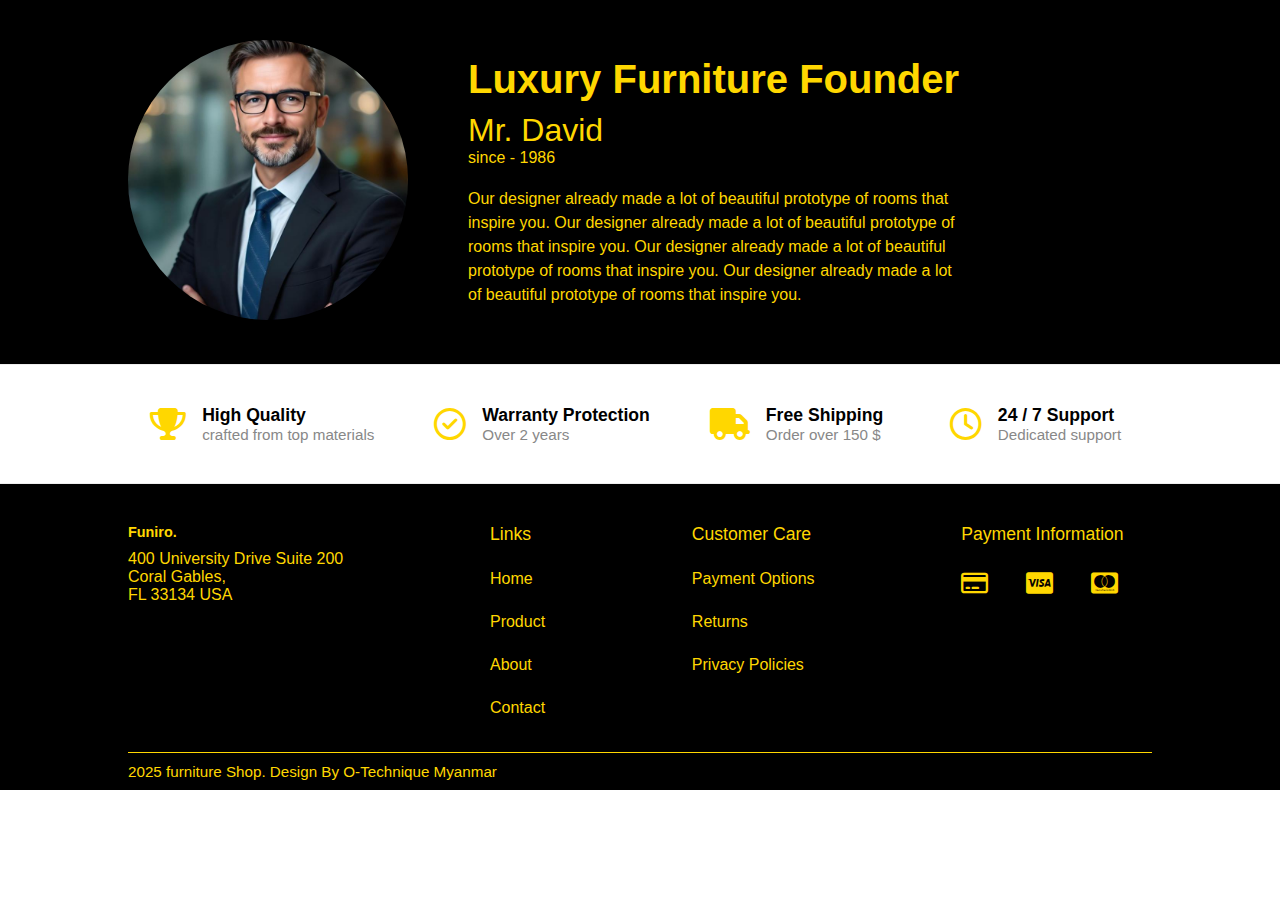
<file: about-us-bottom/index.html>
<!DOCTYPE html>
<html lang="en">
<head>
    <meta charset="UTF-8">
    <meta name="viewport" content="width=device-width, initial-scale=1.0">
    <title>About Us - Bottom</title>
    <link rel="stylesheet" href="style.css">
    <link href="https://fonts.googleapis.com/css?family=Montserrat:700,400&display=swap" rel="stylesheet">
    <link rel="stylesheet" href="https://cdnjs.cloudflare.com/ajax/libs/font-awesome/6.4.2/css/all.min.css">
</head>
<body>
    <div class="founder-section">
        <div class="founder-img">
            <img src="../imgs-CMA/founder.jpg" alt="Founder Photo">
        </div>
        <div class="founder-info">
            <h1>Luxury Furniture Founder</h1>
            <p>Mr. David</p>
            <p class="since">since - 1986</p>
            <p class="desc">
                Our designer already made a lot of beautiful prototype of rooms that inspire you. Our designer already made a lot of beautiful prototype of rooms that inspire you. Our designer already made a lot of beautiful prototype of rooms that inspire you. Our designer already made a lot of beautiful prototype of rooms that inspire you.
            </p>
        </div>
    </div>
    <div class="features">
        <div class="feature">
            <i class="fa-solid fa-trophy"></i>
            <div>
                <strong>High Quality</strong>
                <p>crafted from top materials</p>
            </div>
        </div>
        <div class="feature">
            <i class="fa-regular fa-circle-check"></i>
            <div>
                <strong>Warranty Protection</strong>
                <p>Over 2 years</p>
            </div>
        </div>
        <div class="feature">
            <i class="fa-solid fa-truck"></i>
            <div>
                <strong>Free Shipping</strong>
                <p>Order over 150 $</p>
            </div>
        </div>
        <div class="feature">
            <i class="fa-regular fa-clock"></i>
            <div>
                <strong>24 / 7 Support</strong>
                <p>Dedicated support</p>
            </div>
        </div>
    </div>
    <footer>
        <div class="footer-main">
            <div class="footer-col">
                <h3>Funiro.</h3>
                <p>400 University Drive Suite 200<br>
                Coral Gables,<br>
                FL 33134 USA</p>
            </div>
            <div class="footer-col">
                <h4>Links</h4>
                <ul>
                    <li><a href="#">Home</a></li>
                    <li><a href="#">Product</a></li>
                    <li><a href="#">About</a></li>
                    <li><a href="#">Contact</a></li>
                </ul>
            </div>
            <div class="footer-col">
                <h4>Customer Care</h4>
                <ul>
                    <li><a href="#">Payment Options</a></li>
                    <li><a href="#">Returns</a></li>
                    <li><a href="#">Privacy Policies</a></li>
                </ul>
            </div>
            <div class="footer-col">
                <h4>Payment Information</h4>
                <div class="payment-icons">
                    <i class="fa-regular fa-credit-card"></i>
                    <i class="fa-brands fa-cc-visa"></i>
                    <i class="fa-brands fa-cc-mastercard"></i>
                </div>
            </div>
        </div>
        <div class="footer-bottom">
            <hr>
            <p>2025 furniture Shop. Design By O-Technique Myanmar</p>
        </div>
    </footer>
</body>
</html>
</file>
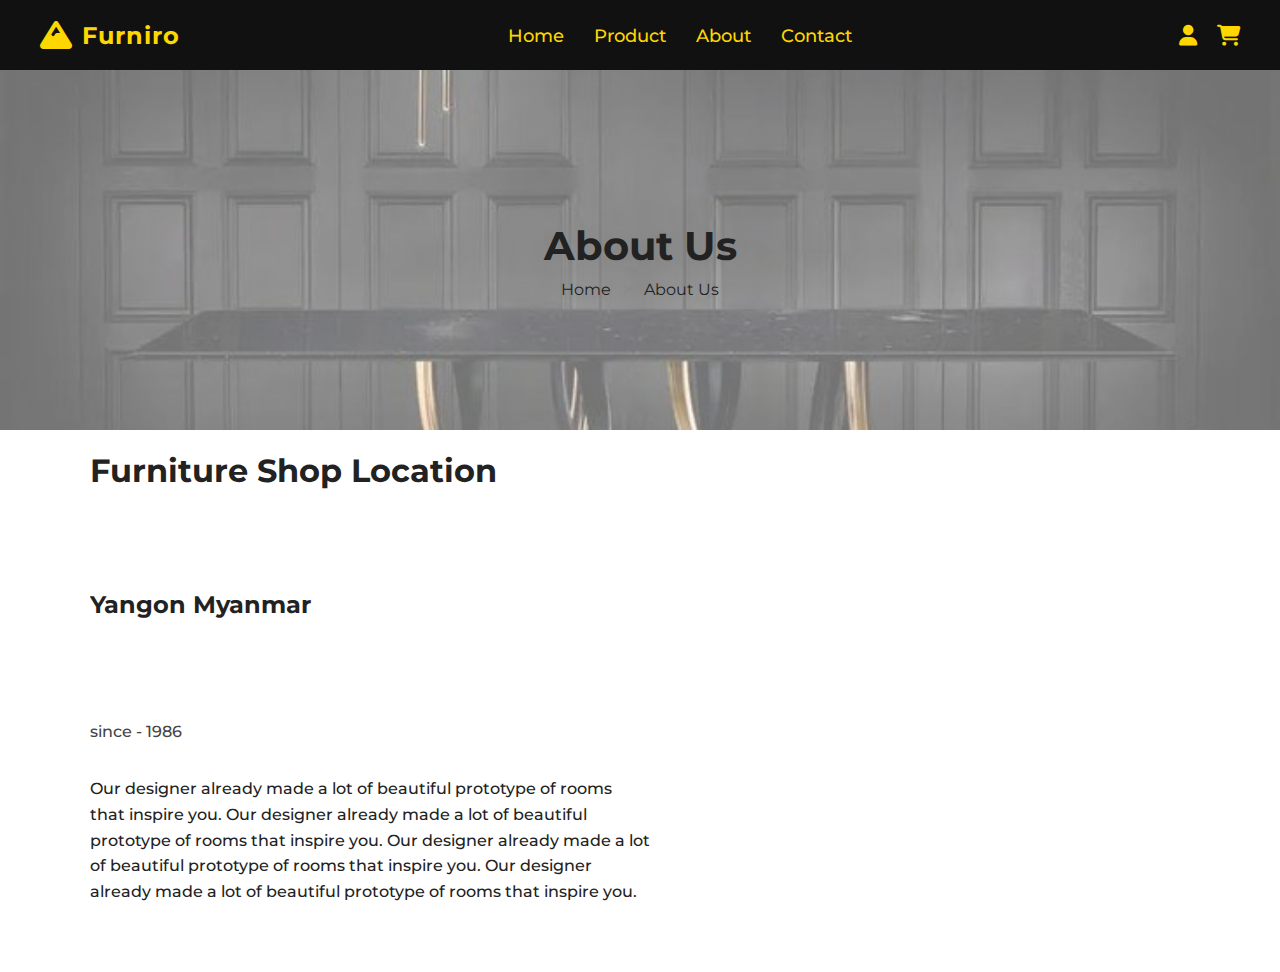
<file: about-us-top/index.html>
<!DOCTYPE html>
<html lang="en">
<head>
  <meta charset="UTF-8">
  <title>About Us - Top</title>
  <link rel="stylesheet" href="style.css">
  <link href="https://fonts.googleapis.com/css?family=Montserrat:700,400&display=swap" rel="stylesheet">
  <link rel="stylesheet" href="https://cdnjs.cloudflare.com/ajax/libs/font-awesome/6.4.2/css/all.min.css">
</head>
<body>
  <header>
    <div class="navbar">
      <div class="logo">
        <i class="fa-solid fa-mountain"></i>
        <span>Furniro</span>
      </div>
      <nav>
        <a href="#">Home</a>
        <a href="#">Product</a>
        <a href="#">About</a>
        <a href="#">Contact</a>
      </nav>
      <div class="nav-icons">
        <i class="fa-solid fa-user"></i>
        <i class="fa-solid fa-cart-shopping"></i>
      </div>
    </div>
  </header>

  <section class="about-hero">
    <h1>About Us</h1>
    <div class="breadcrumb">
      <span>Home</span>
      <span class="divider">&gt;</span>
      <span>About Us</span>
    </div>
  </section>

  <main>
    <section class="location-section">
      <div class="location-card">
        <div class="location-info">
          <h2>Furniture Shop Location</h2>
          <h3>Yangon Myanmar</h3>
          <p class="since">since - 1986</p>
          <p>
            Our designer already made a lot of beautiful prototype of rooms that inspire you. Our designer already made a lot of beautiful prototype of rooms that inspire you. Our designer already made a lot of beautiful prototype of rooms that inspire you. Our designer already made a lot of beautiful prototype of rooms that inspire you.
          </p>
        </div>
        <div class="location-map">
          <iframe 
            src="https://www.google.com/maps/embed?pb=!1m18!1m12!1m3!1d488797.9814245822!2d95.85122069062324!3d16.839535744149!2m3!1f0!2f0!3f0!3m2!1i1024!2i768!4f13.1!3m3!1m2!1s0x30c1949e223e196b%3A0x56fbd271f8080bb4!2sYangon!5e0!3m2!1sen!2smm!4v1750082520008!5m2!1sen!2smm"
            allowfullscreen=""
            loading="lazy"
            referrerpolicy="no-referrer-when-downgrade">
          </iframe>
        </div>
      </div>
    </section>
  </main>
</body>
</html>
</file>
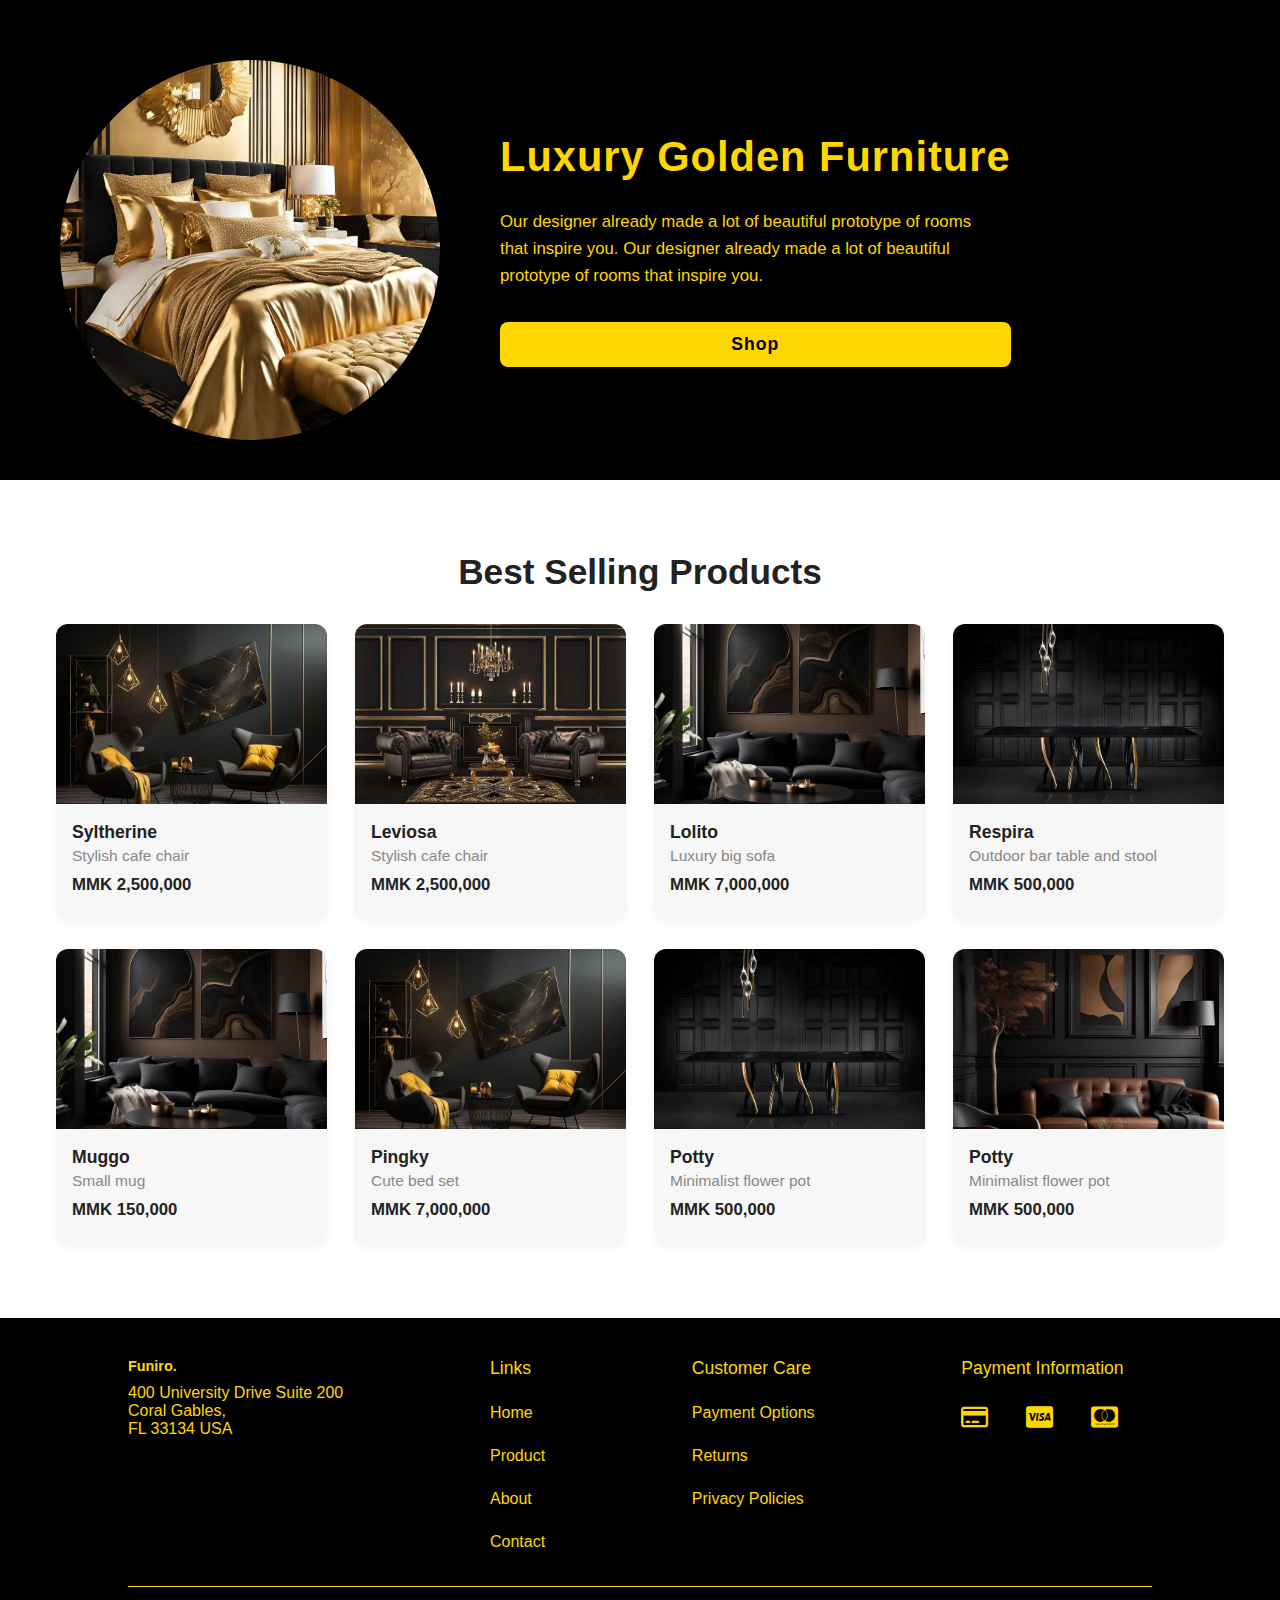
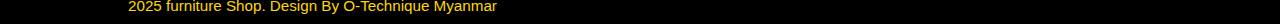
<file: homepage-bottom/index.html>
<!DOCTYPE html>
<html lang="en">
<head>
    <meta charset="UTF-8">
    <meta name="viewport" content="width=device-width, initial-scale=1.0">
    <title>About Us - Bottom</title>
    <link rel="stylesheet" href="style.css">
    <link href="https://fonts.googleapis.com/css?family=Montserrat:700,400&display=swap" rel="stylesheet">
    <link rel="stylesheet" href="https://cdnjs.cloudflare.com/ajax/libs/font-awesome/6.4.2/css/all.min.css">
</head>
<body>
    <div class="product-section">
        <div class="product-img">
            <img src="../imgs-CMA/product5.jpg" alt="Product Photo">
        </div>
        <div class="product-hero-info">
            <h1>Luxury Golden Furniture</h1>
            <p class="desc">
                Our designer already made a lot of beautiful prototype of rooms that inspire you. Our designer already made a lot of beautiful prototype of rooms that inspire you.
            </p>
            <button class="shop-button">Shop</button>
        </div>
    </div>
    <section class="best-selling-products">
        <h2>Best Selling Products</h2>
        <div class="products-grid">
            <div class="product-card">
                <img src="../imgs-CMA/product1.jpg" alt="Syltherine">
                <div class="product-info">
                    <h3>Syltherine</h3>
                    <p class="desc">Stylish cafe chair</p>
                    <p class="price">MMK 2,500,000</p>
                    <button class="add-to-cart">Add to cart</button>
                </div>
            </div>
            <div class="product-card">
                <img src="../imgs-CMA/product6.jpg" alt="Leviosa">
                <div class="product-info">
                    <h3>Leviosa</h3>
                    <p class="desc">Stylish cafe chair</p>
                    <p class="price">MMK 2,500,000</p>
                    <button class="add-to-cart">Add to cart</button>
                </div>
            </div>
            <div class="product-card">
                <img src="../imgs-CMA/product3.jpg" alt="Lolito">
                <div class="product-info">
                    <h3>Lolito</h3>
                    <p class="desc">Luxury big sofa</p>
                    <p class="price">MMK 7,000,000</p>
                    <button class="add-to-cart">Add to cart</button>
                </div>
            </div>
            <div class="product-card">
                <img src="../imgs-CMA/product4.jpg" alt="Respira">
                <div class="product-info">
                    <h3>Respira</h3>
                    <p class="desc">Outdoor bar table and stool</p>
                    <p class="price">MMK 500,000</p>
                    <button class="add-to-cart">Add to cart</button>
                </div>
            </div>
            <div class="product-card">
                <img src="../imgs-CMA/product3.jpg" alt="Muggo">
                <div class="product-info">
                    <h3>Muggo</h3>
                    <p class="desc">Small mug</p>
                    <p class="price">MMK 150,000</p>
                    <button class="add-to-cart">Add to cart</button>
                </div>
            </div>
            <div class="product-card">
                <img src="../imgs-CMA/product1.jpg" alt="Pingky">
                <div class="product-info">
                    <h3>Pingky</h3>
                    <p class="desc">Cute bed set</p>
                    <p class="price">MMK 7,000,000</p>
                    <button class="add-to-cart">Add to cart</button>
                </div>
            </div>
            <div class="product-card">
                <img src="../imgs-CMA/product4.jpg" alt="Potty">
                <div class="product-info">
                    <h3>Potty</h3>
                    <p class="desc">Minimalist flower pot</p>
                    <p class="price">MMK 500,000</p>
                    <button class="add-to-cart">Add to cart</button>
                </div>
            </div>
            <div class="product-card">
                <img src="../imgs-CMA/product2.jpg" alt="Potty">
                <div class="product-info">
                    <h3>Potty</h3>
                    <p class="desc">Minimalist flower pot</p>
                    <p class="price">MMK 500,000</p>
                    <button class="add-to-cart">Add to cart</button>
                </div>
            </div>
        </div>
    </section>
    <footer>
        <div class="footer-main">
            <div class="footer-col">
                <h3>Funiro.</h3>
                <p>400 University Drive Suite 200<br>
                Coral Gables,<br>
                FL 33134 USA</p>
            </div>
            <div class="footer-col">
                <h4>Links</h4>
                <ul>
                    <li><a href="#">Home</a></li>
                    <li><a href="#">Product</a></li>
                    <li><a href="#">About</a></li>
                    <li><a href="#">Contact</a></li>
                </ul>
            </div>
            <div class="footer-col">
                <h4>Customer Care</h4>
                <ul>
                    <li><a href="#">Payment Options</a></li>
                    <li><a href="#">Returns</a></li>
                    <li><a href="#">Privacy Policies</a></li>
                </ul>
            </div>
            <div class="footer-col">
                <h4>Payment Information</h4>
                <div class="payment-icons">
                    <i class="fa-regular fa-credit-card"></i>
                    <i class="fa-brands fa-cc-visa"></i>
                    <i class="fa-brands fa-cc-mastercard"></i>
                </div>
            </div>
        </div>
        <div class="footer-bottom">
            <hr>
            <p>2025 furniture Shop. Design By O-Technique Myanmar</p>
        </div>
    </footer>
</body>
</html>
</file>
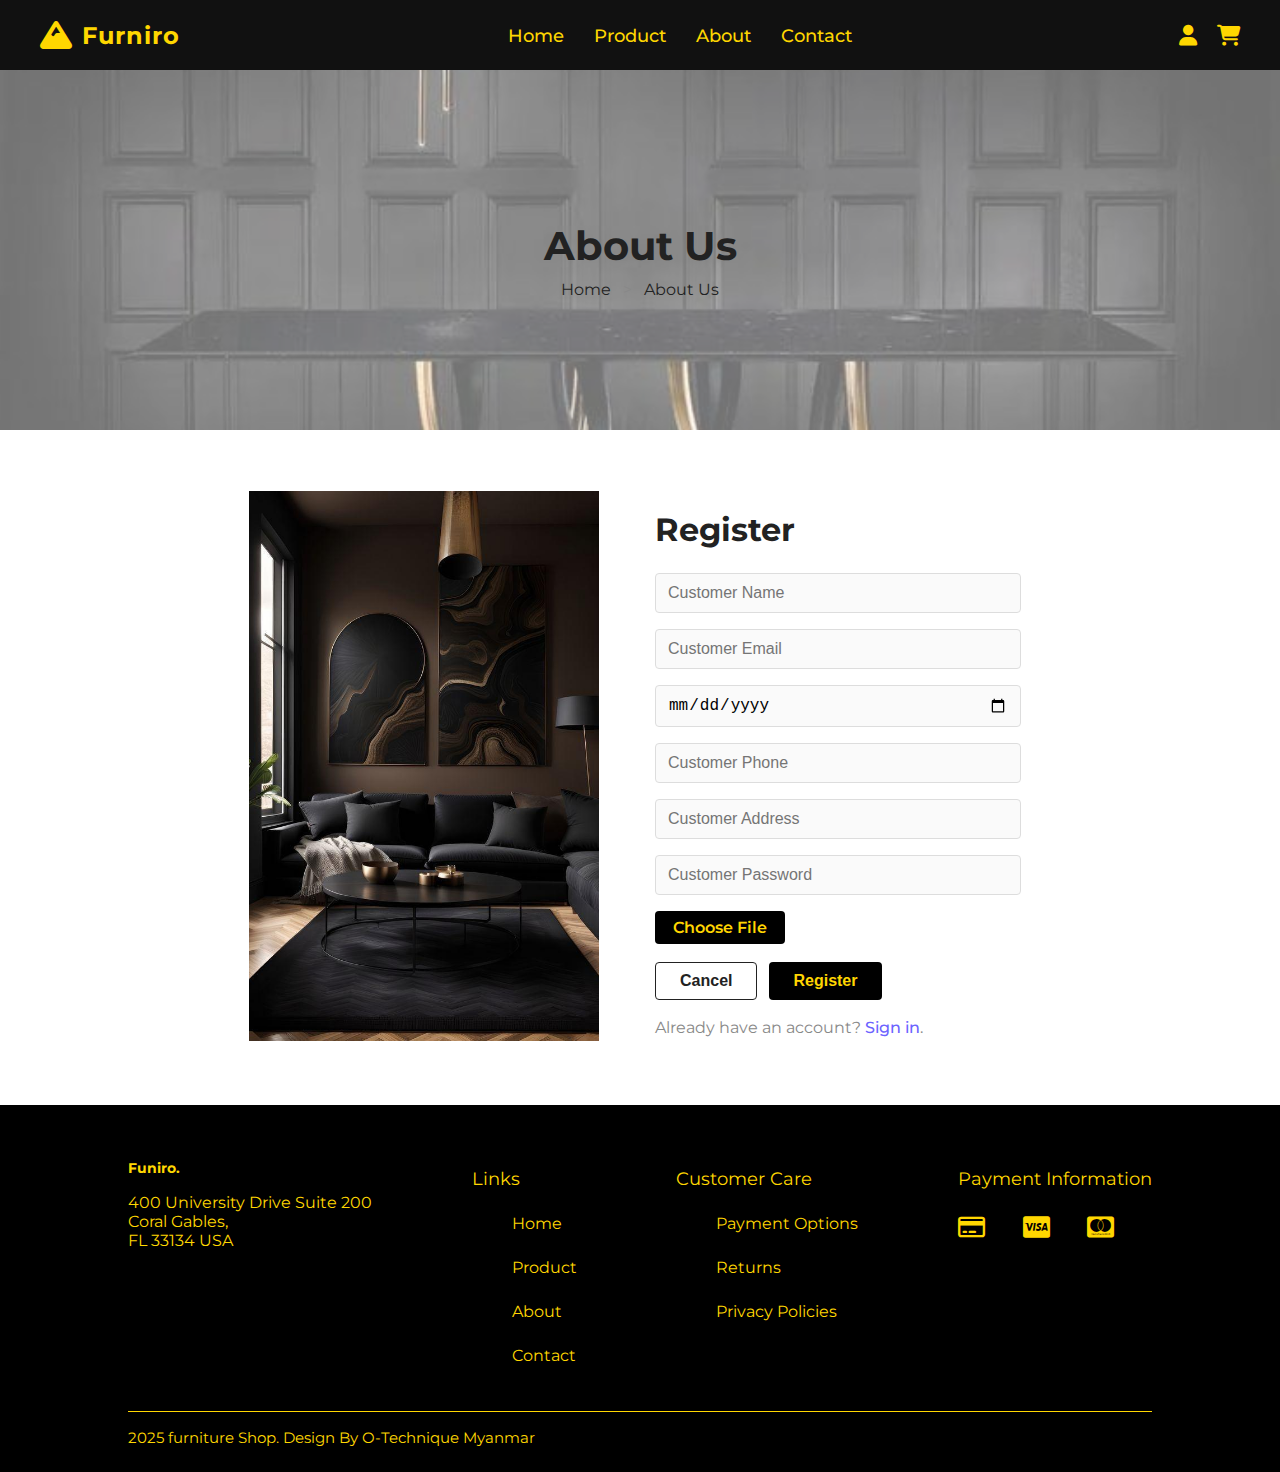
<file: register/index.html>
<!DOCTYPE html>
<html lang="en">
<head>
    <meta charset="UTF-8">
    <meta name="viewport" content="width=device-width, initial-scale=1.0">
    <title>Register</title>
    <link rel="stylesheet" href="style.css">
    <link href="https://fonts.googleapis.com/css?family=Montserrat:700,400&display=swap" rel="stylesheet">
    <link rel="stylesheet" href="https://cdnjs.cloudflare.com/ajax/libs/font-awesome/6.4.2/css/all.min.css">
</head>
<body>
    <header>
        <div class="navbar">
            <div class="logo">
                <i class="fa-solid fa-mountain"></i>
                <span>Furniro</span>
            </div>
            <nav>
                <a href="#">Home</a>
                <a href="#">Product</a>
                <a href="#">About</a>
                <a href="#">Contact</a>
            </nav>
            <div class="nav-icons">
                <i class="fa-solid fa-user"></i>
                <i class="fa-solid fa-cart-shopping"></i>
         </div>
        </div>
    </header>
    <section class="about-hero">
        <h1>About Us</h1>
        <div class="breadcrumb">
            <span>Home</span>
            <span class="divider">&gt;</span>
            <span>About Us</span>
        </div>
    </section>
    <div class="register-container">
        <div class="register-image">
            <img src="../imgs-CMA/product3.jpg" alt="Register Visual">
        </div>
        <form class="register-form">
            <h2>Register</h2>
            <input type="text" placeholder="Customer Name" required>
            <input type="email" placeholder="Customer Email" required>
            <input type="date" placeholder="Customer DOB" required>
            <input type="tel" placeholder="Customer Phone" required>
            <input type="text" placeholder="Customer Address" required>
            <input type="password" placeholder="Customer Password" required>
            <div class="file-row">
                <label class="file-label">
                    <input type="file" style="display:none;">
                    <span class="choose-file-btn">Choose File</span>
                </label>
            </div>
            <div class="form-actions">
                <button type="button" class="cancel-btn">Cancel</button>
                <button type="submit" class="register-btn">Register</button>
            </div>
            <p class="signin-link">Already have an account? <a href="#">Sign in</a>.</p>
        </form>
    </div>
    <footer>
        <div class="footer-main">
            <div class="footer-col">
                <h3>Funiro.</h3>
                <p>400 University Drive Suite 200<br>
                Coral Gables,<br>
                FL 33134 USA</p>
            </div>
            <div class="footer-col">
                <h4>Links</h4>
                <ul>
                    <li><a href="#">Home</a></li>
                    <li><a href="#">Product</a></li>
                    <li><a href="#">About</a></li>
                    <li><a href="#">Contact</a></li>
                </ul>
            </div>
            <div class="footer-col">
                <h4>Customer Care</h4>
                <ul>
                    <li><a href="#">Payment Options</a></li>
                    <li><a href="#">Returns</a></li>
                    <li><a href="#">Privacy Policies</a></li>
                </ul>
            </div>
            <div class="footer-col">
                <h4>Payment Information</h4>
                <div class="payment-icons">
                    <i class="fa-regular fa-credit-card"></i>
                    <i class="fa-brands fa-cc-visa"></i>
                    <i class="fa-brands fa-cc-mastercard"></i>
                </div>
            </div>
        </div>
        <div class="footer-bottom">
            <hr>
            <p>2025 furniture Shop. Design By O-Technique Myanmar</p>
        </div>
    </footer>
</body>
</html>
</file>
<file: about-us-bottom/style.css>
*{
    padding: 0;
    margin: 0;
    box-sizing: border-box;
}
body {
    font-family: 'Segoe UI', Arial, sans-serif;
    background: #fff;
    color: #fff;
}

.founder-section {
    background: #000000;
    display: flex;
    align-items: center;
    padding: 40px 10%;
    gap: 60px;
}
.founder-img img {
    width: 280px;
    height: 280px;
    object-fit: cover;
    border-radius: 50%;
}
.founder-info h1 {
    color: #FFD700;
    font-size: 2.5rem;
    margin-bottom: 10px;
    font-weight: bold;
}
.founder-info p {
    color: #FFD700;
    font-size: 2rem;
}
.founder-info .since {
    color: #FFD700;
    font-size: 1rem;
    margin-bottom: 20px;
}
.founder-info .desc {
    color: #FFD700;
    font-size: 1rem;
    max-width: 500px;
    line-height: 1.5;
}

.features {
    background: #fff;
    color: #000000;
    display: flex;
    justify-content: center;
    gap: 60px;
    padding: 40px 10%;
    border-top: 1px solid #eee;
    border-bottom: 1px solid #eee;
}
.feature {
    display: flex;
    align-items: center;
    gap: 16px;
    min-width: 180px;
}
.feature i {
    font-size: 2rem;
    color: #FFD700;
}
.feature strong {
    font-size: 1.1rem;
    color: #000000;
}
.feature p {
    color: #888;
    font-size: 0.95rem;
}

footer {
    background: #000000;
    color: #FFD700;
    padding: 40px 10% 0 10%;
    padding-bottom: 10px;
}
.footer-main {
    display: flex;
    justify-content: space-between;
    flex-wrap: wrap;
    gap: 40px;
}
.footer-col h3 {
    font-size: 0.9rem;
    margin-bottom: 10px;
}
.footer-col h4 {
    font-size: 1.1rem;
    margin-bottom: 10px;
    color: #FFD700;
    font-weight: normal;
}
.footer-col ul {
    list-style: none;
}
.footer-col ul li {
    margin-top: 25px;
    margin-bottom: 5px;
}
.footer-col ul li a {
    color: #FFD700;
    text-decoration: none;
    font-size: 1rem;
}
.footer-col ul li a:hover {
    text-decoration: underline;
}
.payment-icons i {
    font-size: 1.5rem;
    margin-top: 1rem;
    margin-right: 2.1rem;
    color: #FFD700;
}
.footer-bottom {
    margin-top: 30px;
    color: #FFD700;
    font-size: 0.95rem;
}
.footer-bottom hr {
    border: none;
    border-top: 1px solid #FFD700;
    margin-bottom: 10px;
}
</file>
<file: homepage-bottom/style.css>
*{
    padding: 0;
    margin: 0;
    box-sizing: border-box;
}
body {
    font-family: 'Segoe UI', Arial, sans-serif;
    background: #fff;
    color: #fff;
}

.product-section {
    display: flex;
    align-items: center;
    justify-content: flex-start;
    gap: 60px;
    padding: 60px 0 40px 0;
    background: #000;
    padding-left: 60px;
}
.product-img img {
    width: 380px;
    height: 380px;
    object-fit: cover;
    border-radius: 50%;
    display: block;
    box-shadow: 0 4px 32px rgba(0,0,0,0.4);
}
.product-hero-info {
    display: flex;
    flex-direction: column;
    justify-content: center;
    min-width: 500px;
}
.product-hero-info h1 {
    color: #FFD600;
    font-size: 2.6rem;
    font-weight: 700;
    margin-bottom: 28px;
    letter-spacing: 1px;
}
.product-hero-info .desc {
    color: #FFD600;
    font-size: 1.05rem;
    margin-bottom: 32px;
    line-height: 1.6;
    max-width: 480px;
}
.shop-button {
    background: #FFD600;
    color: #000;
    border: none;
    border-radius: 8px;
    padding: 12px 12px;
    font-size: 1.1rem;
    font-weight: 700;
    cursor: pointer;
    transition: ease 0.2s, color 0.2s;
    letter-spacing: 1px;
    box-shadow: 0 2px 8px rgba(0,0,0,0.12);
}
.shop-button:hover {
    background: #fff200;
    color: #222;
}

.best-selling-products {
    max-width: 1200px;
    margin: 40px auto;
    padding: 32px 16px;
    background: #fff;
}
.best-selling-products h2 {
    text-align: center;
    font-size: 2.2rem;
    font-weight: 700;
    margin-bottom: 32px;
    color: #222;
}
.products-grid {
    display: grid;
    grid-template-columns: repeat(auto-fit, minmax(260px, 1fr));
    gap: 28px;
}
.product-card {
    background: #f7f7f7;
    border-radius: 12px;
    overflow: hidden;
    display: flex;
    flex-direction: column;
    position: relative;
}
.product-card img {
    width: 100%;
    height: 180px;
    object-fit: cover;
    display: block;
}
.product-info {
    padding: 18px 16px 16px 16px;
    background: #f7f7f7;
    flex: 1;
    display: flex;
    flex-direction: column;
    justify-content: flex-end;
}
.product-info h3 {
    font-size: 1.1rem;
    font-weight: 600;
    margin: 0 0 4px 0;
    color: #222;
}
.product-info .desc {
    font-size: 0.97rem;
    color: #888;
    margin-bottom: 10px;
}
.product-info .price {
    font-size: 1.05rem;
    font-weight: 600;
    color: #222;
    margin-bottom: 10px;
}
.product-card {
    position: relative;
    overflow: hidden;
    background: #f7f7f7;
    border-radius: 12px;
    box-shadow: 0 2px 8px rgba(0,0,0,0.04);
    display: flex;
    flex-direction: column;
    transition: ease 0.15s;
}
.product-card img {
    width: 100%;
    height: 180px;
    object-fit: cover;
    display: block;
    transition: ease 0.3s;
}
.product-card .add-to-cart {
    position: absolute;
    top: 30%;
    left: 50%;
    transform: translate(-50%, -50%);
    opacity: 0;
    z-index: 2;
    background: #FFD600;
    color: #222;
    border: none;
    border-radius: 6px;
    padding: 13px 20px;
    font-weight: 600;
    font-size: 1rem;
    cursor: pointer;
    transition: ease 0.3s;
    box-shadow: 0 2px 8px rgba(0,0,0,0.10);
}
.product-card:hover img {
    filter: brightness(0.4);
}
.product-card:hover .add-to-cart {
    opacity: 1;
}
.product-card .add-to-cart {
    pointer-events: none;
}
.product-card:hover .add-to-cart {
    pointer-events: auto;
}

footer {
    background: #000000;
    color: #FFD700;
    padding: 40px 10% 0 10%;
    padding-bottom: 10px;
}
.footer-main {
    display: flex;
    justify-content: space-between;
    flex-wrap: wrap;
    gap: 40px;
}
.footer-col h3 {
    font-size: 0.9rem;
    margin-bottom: 10px;
}
.footer-col h4 {
    font-size: 1.1rem;
    margin-bottom: 10px;
    color: #FFD700;
    font-weight: normal;
}
.footer-col ul {
    list-style: none;
}
.footer-col ul li {
    margin-top: 25px;
    margin-bottom: 5px;
}
.footer-col ul li a {
    color: #FFD700;
    text-decoration: none;
    font-size: 1rem;
}
.footer-col ul li a:hover {
    text-decoration: underline;
}
.payment-icons i {
    font-size: 1.5rem;
    margin-top: 1rem;
    margin-right: 2.1rem;
    color: #FFD700;
}
.footer-bottom {
    margin-top: 30px;
    color: #FFD700;
    font-size: 0.95rem;
}
.footer-bottom hr {
    border: none;
    border-top: 1px solid #FFD700;
    margin-bottom: 10px;
}
</file>
<file: register/style.css>
body {
    margin: 0;
    font-family: 'Montserrat', Arial, sans-serif;
    background: #fff;
    color: #222;
}

/* Navbar */
header {
  background: #111;
}
.navbar {
  display: flex;
  align-items: center;
  justify-content: space-between;
  height: 70px;
  padding: 0 40px;
}
.logo {
  display: flex;
  align-items: center;
  gap: 10px;
  font-size: 2rem;
  font-weight: bold;
}
.logo i,
.logo span {
  color: #FFD700;
}
.logo span {
  font-size: 1.5rem;
  letter-spacing: 1px;
}
nav {
  display: flex;
  gap: 30px;
}
nav a {
  color: #FFD700;
  text-decoration: none;
  font-size: 1.1rem;
  font-weight: 500;
  transition: color 0.2s;
}
nav a:hover {
  color: #fff;
}
.nav-icons {
  display: flex;
  gap: 20px;
  font-size: 1.3rem;
  color: #FFD700;
}

/* Hero Section */
.about-hero {
  background: url("../imgs-CMA/product4.jpg") center/cover no-repeat;
  min-height: 40vh;
  display: flex;
  flex-direction: column;
  justify-content: center;
  align-items: center;
  position: relative;
}
.about-hero::before {
  content: "";
  position: absolute;
  inset: 0;
  background: rgba(255, 255, 255, 0.45);
}
.about-hero h1,
.about-hero .breadcrumb {
  position: relative;
  z-index: 1;
}
.about-hero h1 {
  color: #222;
  font-size: 2.5rem;
  font-weight: 700;
  margin: 60px 0 10px 0;
}
.breadcrumb {
  color: #222;
  font-size: 1rem;
  margin-bottom: 40px;
}
.breadcrumb .divider {
  margin: 0 8px;
  color: #888;
}

/* Register */
.register-container {
    display: flex;
    justify-content: center;
    align-items: center;
    min-height: 75vh;
    gap: 20px;
}
.register-image img {
    width: 350px;
    height: 550px;
    object-fit: cover;
    background: #222;
}
.register-form {
    background: #fff;
    padding: 32px 36px;
    display: flex;
    flex-direction: column;
    min-width: 340px;
    max-width: 350px;
}
.register-form h2 {
    font-size: 2rem;
    font-weight: 700;
    margin-bottom: 24px;
    color: #222;
}
.register-form input[type="text"],
.register-form input[type="email"],
.register-form input[type="date"],
.register-form input[type="tel"],
.register-form input[type="password"] {
    width: 100%;
    padding: 10px 12px;
    margin-bottom: 16px;
    border: 1px solid #ddd;
    border-radius: 4px;
    font-size: 1rem;
    background: #fafafa;
    transition: border 0.2s;
}
.register-form input:focus {
    border: 1.5px solid #FFD600;
    outline: none;
}
.file-row {
    margin-bottom: 18px;
}
.choose-file-btn {
    background: #000000;
    color: #FFD600;
    padding: 7px 18px;
    border-radius: 4px;
    font-weight: 600;
    cursor: pointer;
    border: none;
    font-size: 1rem;
    display: inline-block;
    transition: ease 0.2s;
}
.choose-file-btn:hover {
    background: #FFC400;
}
.form-actions {
    display: flex;
    gap: 12px;
    margin-bottom: 10px;
}
.cancel-btn {
    background: #fff;
    color: #222;
    border: 1.5px solid #222;
    border-radius: 4px;
    padding: 9px 24px;
    font-size: 1rem;
    font-weight: 600;
    cursor: pointer;
    transition: ease 0.2s, color 0.2s;
}
.cancel-btn:hover {
    background: #eee;
}
.register-btn {
    background: #000000;
    color: #FFD600;
    border: none;
    border-radius: 4px;
    padding: 9px 24px;
    font-size: 1rem;
    font-weight: 600;
    cursor: pointer;
    transition: ease 0.2s;
}
.register-btn:hover {
    background: #FFC400;
}
.signin-link {
    font-size: 0.97rem;
    color: #888;
    margin-top: 8px;
    text-align: left;
}
.signin-link a {
    color: #6C63FF;
    text-decoration: none;
    font-weight: 500;
}
.signin-link a:hover {
    text-decoration: underline;
}

/* Footer */
footer {
    background: #000000;
    color: #FFD700;
    padding: 40px 10% 0 10%;
    padding-bottom: 10px;
}
.footer-main {
    display: flex;
    justify-content: space-between;
    flex-wrap: wrap;
    gap: 40px;
}
.footer-col h3 {
    font-size: 0.9rem;
    margin-bottom: 10px;
}
.footer-col h4 {
    font-size: 1.1rem;
    margin-bottom: 10px;
    color: #FFD700;
    font-weight: normal;
}
.footer-col ul {
    list-style: none;
}
.footer-col ul li {
    margin-top: 25px;
    margin-bottom: 5px;
}
.footer-col ul li a {
    color: #FFD700;
    text-decoration: none;
    font-size: 1rem;
}
.footer-col ul li a:hover {
    text-decoration: underline;
}
.payment-icons i {
    font-size: 1.5rem;
    margin-top: 1rem;
    margin-right: 2.1rem;
    color: #FFD700;
}
.footer-bottom {
    margin-top: 30px;
    color: #FFD700;
    font-size: 0.95rem;
}
.footer-bottom hr {
    border: none;
    border-top: 1px solid #FFD700;
    margin-bottom: 10px;
}
</file>
<file: about-us-top/style.css>
/* Reset & Base */
body {
  margin: 0;
  font-family: 'Montserrat', Arial, sans-serif;
  background: #fff;
  color: #222;
}

/* Navbar */
header {
  background: #111;
}
.navbar {
  display: flex;
  align-items: center;
  justify-content: space-between;
  height: 70px;
  padding: 0 40px;
}
.logo {
  display: flex;
  align-items: center;
  gap: 10px;
  font-size: 2rem;
  font-weight: bold;
}
.logo i,
.logo span {
  color: #FFD700;
}
.logo span {
  font-size: 1.5rem;
  letter-spacing: 1px;
}
nav {
  display: flex;
  gap: 30px;
}
nav a {
  color: #FFD700;
  text-decoration: none;
  font-size: 1.1rem;
  font-weight: 500;
  transition: color 0.2s;
}
nav a:hover {
  color: #fff;
}
.nav-icons {
  display: flex;
  gap: 20px;
  font-size: 1.3rem;
  color: #FFD700;
}

/* Hero Section */
.about-hero {
  background: url("../imgs-WKN/background.jpg") center/cover no-repeat;
  min-height: 40vh;
  display: flex;
  flex-direction: column;
  justify-content: center;
  align-items: center;
  position: relative;
}
.about-hero::before {
  content: "";
  position: absolute;
  inset: 0;
  background: rgba(255, 255, 255, 0.45);
}
.about-hero h1,
.about-hero .breadcrumb {
  position: relative;
  z-index: 1;
}
.about-hero h1 {
  color: #222;
  font-size: 2.5rem;
  font-weight: 700;
  margin: 60px 0 10px 0;
}
.breadcrumb {
  color: #222;
  font-size: 1rem;
  margin-bottom: 40px;
}
.breadcrumb .divider {
  margin: 0 8px;
  color: #888;
}

/* Main Section */
.location-section {
  background: #fff;
  padding: 1.3em 0;
}
.location-card {
  display: flex;
  max-width: 1100px;
  margin: 0 auto;
  background: #fff;
  overflow: hidden;
  gap: 40px;
  align-items: flex-start;
}
.location-info {
  flex: 1.2;
}
.location-info h2 {
  font-size: 2rem;
  margin: 0 0 24px 0;
}
.location-info h3 {
  font-size: 1.5rem;
  margin: 0 0 16px 0;
  margin: 100px 0;
}
.location-info .since {
  color: #444;
  font-size: 1rem;
  font-weight: 500;
  display: block;
}
.location-info p {
  font-size: 1rem;
  color: #222;
  line-height: 1.6;
  margin-top: 2em;
  font-weight: 500;
}
.location-map {
  flex: 1;
  display: flex;
  justify-content: flex-end;
  align-items: flex-start;
}
.location-map iframe {
  width: 500px;
  height: 500px;
  border: none;
}

/* Responsive */
@media (max-width: 900px) {
  .location-card {
    flex-direction: column;
    padding: 32px 16px;
    gap: 30px;
  }
  .location-map {
    justify-content: center;
    width: 100%;
  }
  .location-map iframe {
    width: 100%;
    max-width: 350px;
    height: 250px;
  }
}
</file>
